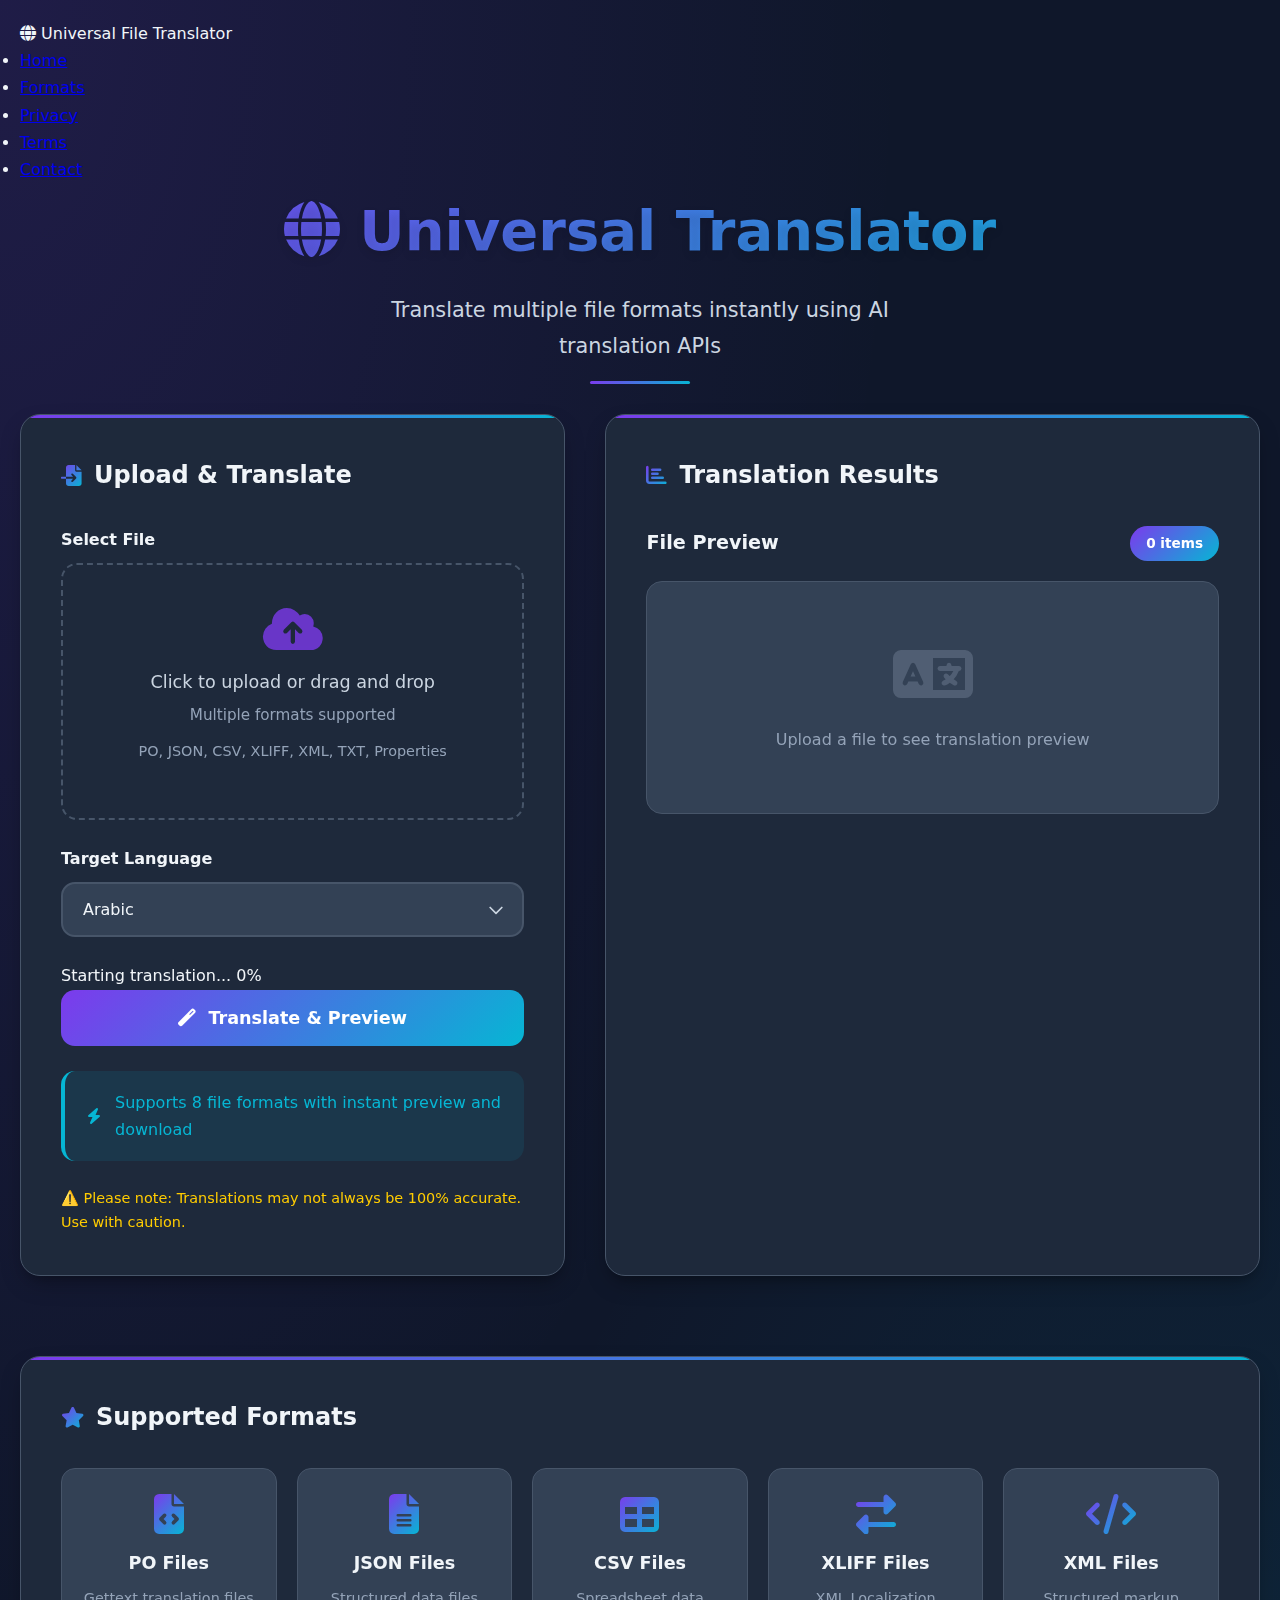
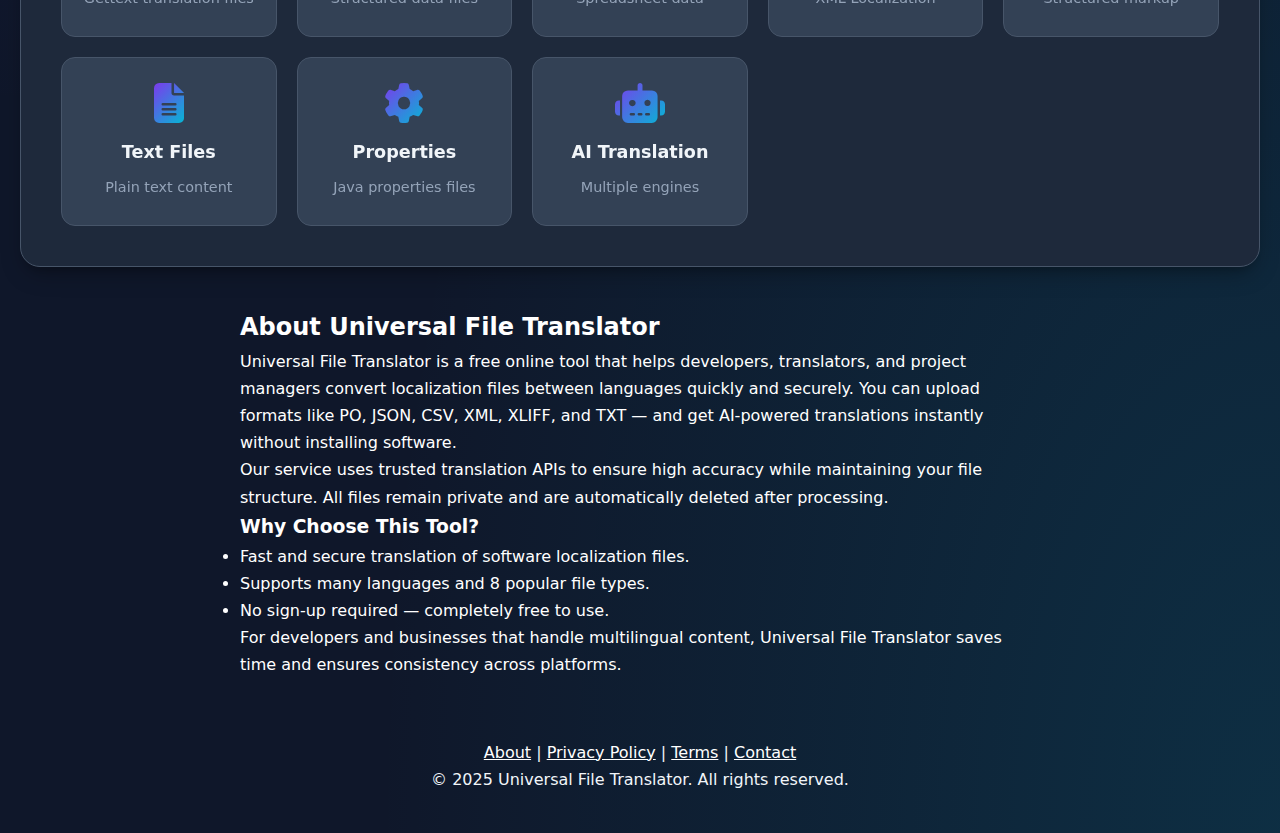
<file: templates/index.html>
<!DOCTYPE html>
<html lang="en">
<head>
    <link rel="icon" type="image/png" href="static/assets/img.png">
    <meta charset="UTF-8">
    <meta name="viewport" content="width=device-width, initial-scale=1.0">

    <!-- SEO Meta Tags -->
    <title>Universal File Translator - Translate PO, JSON, CSV, XML, XLIFF, TXT Files</title>
    <meta name="description" content="Universal File Translator helps developers and translators instantly translate PO, JSON, CSV, XML, XLIFF, and TXT files using AI-powered translation APIs. Free, secure, and no signup required.">
    <meta name="keywords" content="file translator, PO files translation, JSON translation, CSV translation, XML translation, XLIFF translation, AI translation, localization tool">
    <meta name="author" content="Universal File Translator">

    <!-- Open Graph / Social Media -->
    <meta property="og:title" content="Universal File Translator">
    <meta property="og:description" content="Instantly translate PO, JSON, CSV, XML, XLIFF, and TXT files with AI translation APIs. Free and secure.">
    <meta property="og:image" content="https://translatefiles.space/static/assets/img.png">
    <meta property="og:url" content="https://translatefiles.space/">
    <meta property="og:type" content="website">

    <!-- Twitter Card -->
    <meta name="twitter:card" content="summary_large_image">
    <meta name="twitter:title" content="Universal File Translator">
    <meta name="twitter:description" content="Translate multiple file formats instantly using AI translation APIs. Free, secure, and easy to use.">
    <meta name="twitter:image" content="https://translatefiles.space/static/assets/img.png">

    <!-- Structured Data / Schema.org -->
    <script type="application/ld+json">
    {
      "@context": "https://schema.org",
      "@type": "WebSite",
      "name": "Universal File Translator",
      "url": "https://translatefiles.space",
      "description": "Translate PO, JSON, CSV, XML, XLIFF, and TXT files instantly using AI translation APIs."
    }
    </script>

    <link rel="stylesheet" href="https://cdnjs.cloudflare.com/ajax/libs/font-awesome/6.4.0/css/all.min.css">
    <link rel="stylesheet" href="/static/css/styles.css">

    <script async src="https://pagead2.googlesyndication.com/pagead/js/adsbygoogle.js?client=ca-pub-3623846692344599" crossorigin="anonymous"></script>
</head>

<body>

    <!-- 🌐 Navigation Bar -->
    <nav>
        <div class="logo">
            <i class="fas fa-globe"></i> Universal File Translator
        </div>
        <ul>
            <li><a href="/">Home</a></li>
            <li><a href="/supported_formats">Formats</a></li>
            <li><a href="/privacy-policy">Privacy</a></li>
            <li><a href="/terms">Terms</a></li>
            <li><a href="/contact">Contact</a></li>
        </ul>
    </nav>

    <div class="container">
        <div class="header">
            <h1><i class="fas fa-globe"></i> Universal Translator</h1>
            <p>Translate multiple file formats instantly using AI translation APIs</p>
        </div>

        <div class="app-container">
            <!-- Upload Section -->
            <div class="card">
                <div class="card-title">
                    <i class="fas fa-file-import"></i>
                    Upload & Translate
                </div>

                <form id="uploadForm" enctype="multipart/form-data">
                    <div class="form-group">
                        <label for="file">Select File</label>
                        <div class="file-input-wrapper" id="fileDropZone">
                            <i class="fas fa-cloud-upload-alt file-icon"></i>
                            <div class="file-text">Click to upload or drag and drop</div>
                            <div class="file-text file-hint">Multiple formats supported</div>
                            <div class="file-formats">PO, JSON, CSV, XLIFF, XML, TXT, Properties</div>
                            <div class="file-name" id="fileName"></div>
                            <input type="file" id="file" name="file" accept=".po,.json,.csv,.xlf,.xliff,.xml,.txt,.properties" class="file-input" required>
                        </div>
                    </div>

                    <div class="form-group">
                        <label for="target_lang">Target Language</label>
                        <select id="target_lang" name="target_lang">
                            <option value="ar">Arabic</option>
                            <option value="zh">Chinese</option>
                            <option value="da">Danish</option>
                            <option value="nl">Dutch</option>
                            <option value="fr">French</option>
                            <option value="de">German</option>
                            <option value="hi">Hindi</option>
                            <option value="it">Italian</option>
                            <option value="ja">Japanese</option>
                            <option value="ko">Korean</option>
                            <option value="pl">Polish</option>
                            <option value="pt">Portuguese</option>
                            <option value="ru">Russian</option>
                            <option value="es">Spanish</option>
                            <option value="sv">Swedish</option>
                            <option value="tr">Turkish</option>
                        </select>
                    </div>

                    <div class="progress-container" id="progressContainer">
                        <div class="progress-bar" id="progressBar"></div>
                        <div class="progress-info">
                            <div class="progress-text" id="progressText">
                                <span id="batchInfo">Starting translation...</span>
                                <span class="progress-percentage" id="progressPercentage">0%</span>
                            </div>
                        </div>
                    </div>

                    <button type="submit" class="btn btn-primary" id="translateBtn">
                        <i class="fas fa-magic"></i>
                        Translate & Preview
                    </button>
                </form>

                <div class="service-info">
                    <div class="message info">
                        <i class="fas fa-bolt"></i>
                        <span>Supports 8 file formats with instant preview and download</span>
                    </div>
                </div>

                <div id="message"></div>

                <!-- Translation Disclaimer -->
                <div class="translation-disclaimer" style="color: #ffcc00; margin-top: 10px; font-size: 0.9em;">
                    ⚠️ Please note: Translations may not always be 100% accurate. Use with caution.
                </div>


                <div class="download-section hidden" id="downloadSection">
                    <a href="#" class="download-btn" id="downloadBtn">
                        <i class="fas fa-download"></i>
                        Download Translated File
                    </a>
                </div>
            </div>

            <!-- Preview Section -->
            <div class="card">
                <div class="card-title">
                    <i class="fas fa-chart-bar"></i>
                    Translation Results
                </div>

                <div class="preview-section">
                    <div class="preview-header">
                        <div class="preview-title" id="previewTitle">File Preview</div>
                        <div class="preview-count" id="previewCount">0 items</div>
                    </div>
                    <div class="preview-container" id="previewContainer">
                        <div class="preview-placeholder">
                            <i class="fas fa-language"></i>
                            <p>Upload a file to see translation preview</p>
                        </div>
                    </div>
                </div>

                <div class="stats hidden" id="statsSection">
                    <div class="stat-card">
                        <div class="stat-number" id="statTranslated">0</div>
                        <div class="stat-label">Translated</div>
                    </div>
                    <div class="stat-card">
                        <div class="stat-number" id="statSkipped">0</div>
                        <div class="stat-label">Skipped</div>
                    </div>
                    <div class="stat-card">
                        <div class="stat-number" id="statTotal">0</div>
                        <div class="stat-label">Total Strings</div>
                    </div>
                </div>
            </div>

            <ins class="adsbygoogle"
                 style="display:block"
                 data-ad-client="ca-pub-3623846692344599"
                 data-ad-slot="3859304244"
                 data-ad-format="auto"
                 data-full-width-responsive="true"></ins>
        </div>
    </div>

    <!-- Features Section -->
    <div class="features-section">
        <div class="card">
            <div class="card-title">
                <i class="fas fa-star"></i>
                Supported Formats
            </div>
            <div class="features-grid">
                <div class="feature-item"><i class="fas fa-file-code"></i><span>PO Files</span><small>Gettext translation files</small></div>
                <div class="feature-item"><i class="fas fa-file-alt"></i><span>JSON Files</span><small>Structured data files</small></div>
                <div class="feature-item"><i class="fas fa-table"></i><span>CSV Files</span><small>Spreadsheet data</small></div>
                <div class="feature-item"><i class="fas fa-exchange-alt"></i><span>XLIFF Files</span><small>XML Localization</small></div>
                <div class="feature-item"><i class="fas fa-code"></i><span>XML Files</span><small>Structured markup</small></div>
                <div class="feature-item"><i class="fas fa-file-text"></i><span>Text Files</span><small>Plain text content</small></div>
                <div class="feature-item"><i class="fas fa-cog"></i><span>Properties</span><small>Java properties files</small></div>
                <div class="feature-item"><i class="fas fa-robot"></i><span>AI Translation</span><small>Multiple engines</small></div>
            </div>
        </div>
    </div>

<section class="content-info" style="max-width:800px;margin:40px auto;text-align:left;color:#fff;">
  <h2>About Universal File Translator</h2>
  <p>Universal File Translator is a free online tool that helps developers, translators,
    and project managers convert localization files between languages quickly and securely.
    You can upload formats like PO, JSON, CSV, XML, XLIFF, and TXT — and get AI-powered
    translations instantly without installing software.</p>
  <p>Our service uses trusted translation APIs to ensure high accuracy while maintaining
    your file structure. All files remain private and are automatically deleted after processing.</p>
  <h3>Why Choose This Tool?</h3>
  <ul>
    <li>Fast and secure translation of software localization files.</li>
    <li>Supports many languages and 8 popular file types.</li>
    <li>No sign-up required — completely free to use.</li>
  </ul>
  <p>For developers and businesses that handle multilingual content, Universal File Translator
    saves time and ensures consistency across platforms.</p>
</section>

<footer class="footer" style="text-align: center; padding: 20px;">
  <p>
    <a href="/about" style="color: white">About</a> |
    <a href="/privacy-policy" style="color: white">Privacy Policy</a> |
    <a href="/terms" style="color: white">Terms</a> |
    <a href="/contact" style="color: white">Contact</a>
  </p>
  <p>© 2025 Universal File Translator. All rights reserved.</p>
</footer>

<!-- Cookie Consent -->
<div id="cookieConsent" class="cookie-consent hidden">
  <div class="cookie-content">
    <p>🍪 We use cookies to personalize content, serve ads, and analyze traffic.
      By continuing to use this site, you agree to our
      <a href="/privacy-policy">Privacy Policy</a>.
    </p>
    <button id="acceptCookies" class="btn btn-primary">Accept</button>
  </div>
</div>

<script src="/static/js/script.js"></script>
<script async src="https://pagead2.googlesyndication.com/pagead/js/adsbygoogle.js?client=ca-pub-3623846692344599" crossorigin="anonymous"></script>
<script>(adsbygoogle = window.adsbygoogle || []).push({});</script>

</body>
</html>
</file>
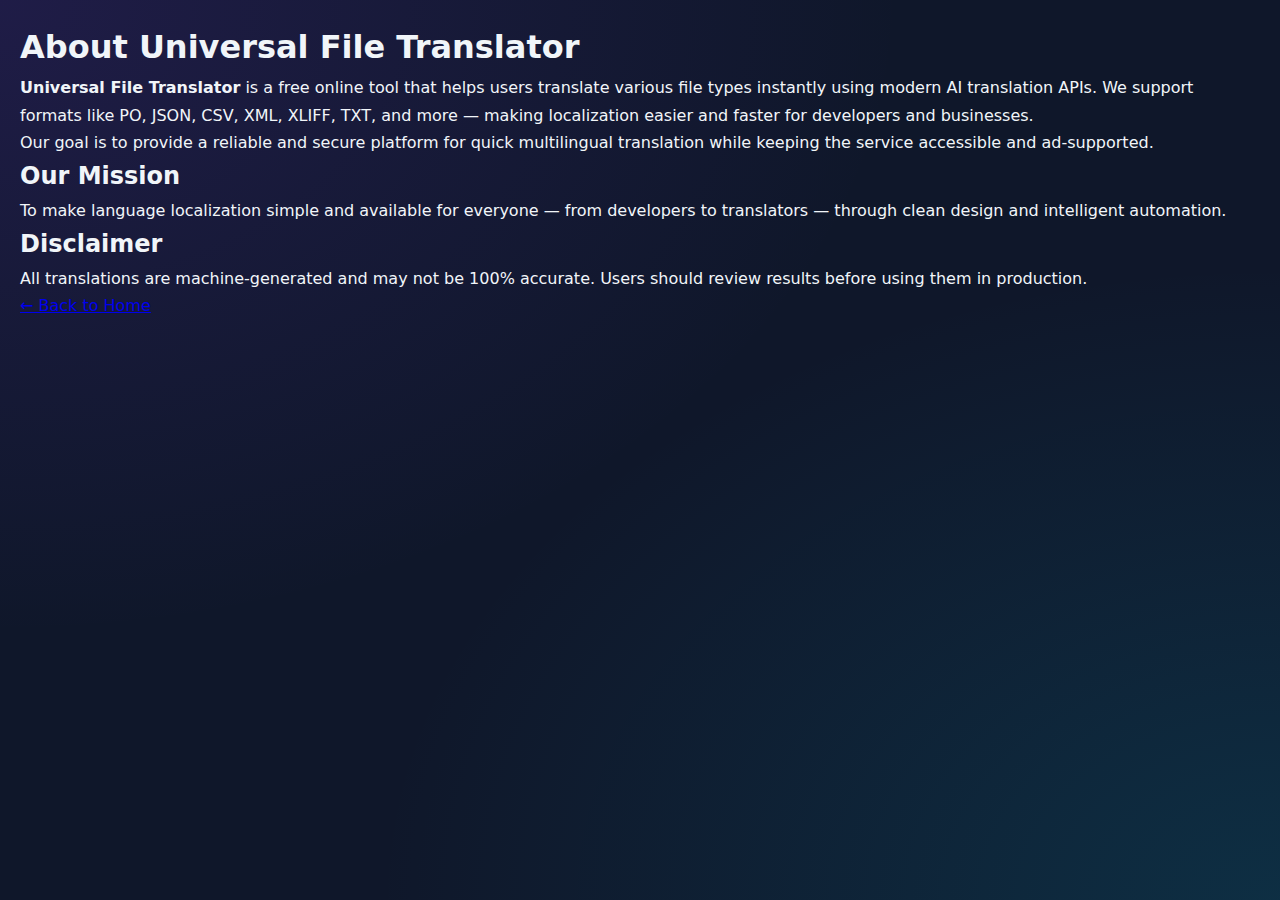
<file: templates/about.html>
<!DOCTYPE html>
<html lang="en">
<head>
  <meta charset="UTF-8">
  <meta name="viewport" content="width=device-width, initial-scale=1.0">
  <title>About | Universal File Translator</title>
  <link rel="stylesheet" href="/static/css/styles.css">
</head>
<body>
  <div class="container">
    <h1>About Universal File Translator</h1>

    <p><strong>Universal File Translator</strong> is a free online tool that helps users translate various file types instantly using modern AI translation APIs. We support formats like PO, JSON, CSV, XML, XLIFF, TXT, and more — making localization easier and faster for developers and businesses.</p>

    <p>Our goal is to provide a reliable and secure platform for quick multilingual translation while keeping the service accessible and ad-supported.</p>

    <h2>Our Mission</h2>
    <p>To make language localization simple and available for everyone — from developers to translators — through clean design and intelligent automation.</p>

    <h2>Disclaimer</h2>
    <p>All translations are machine-generated and may not be 100% accurate. Users should review results before using them in production.</p>

    <p><a href="/">← Back to Home</a></p>
  </div>
</body>
</html>
</file>
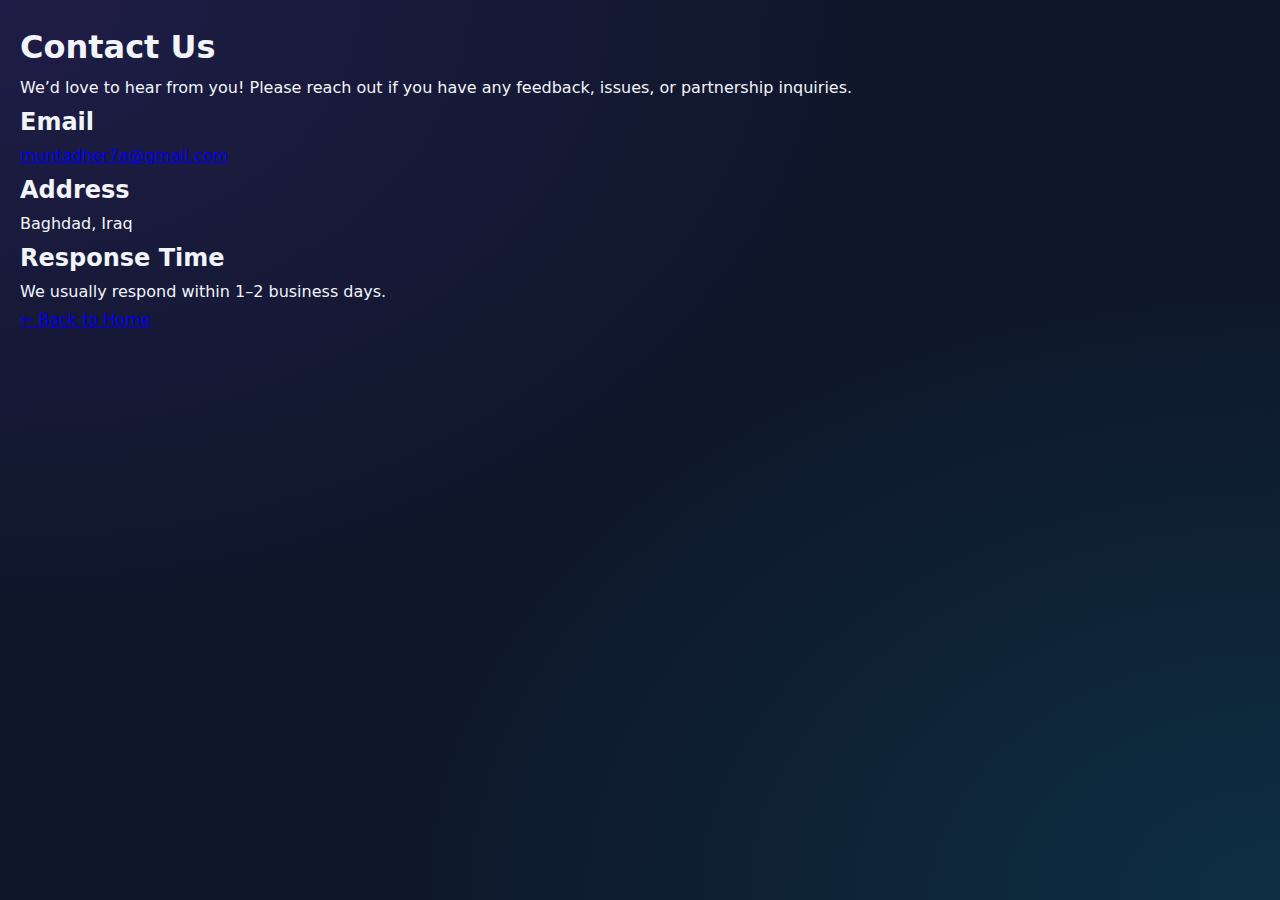
<file: templates/contact.html>
<!DOCTYPE html>
<html lang="en">
<head>
  <link rel="icon" type="image/png" href="static/assets/img.png" >
  <meta charset="UTF-8">
  <meta name="viewport" content="width=device-width, initial-scale=1.0">
  <title>Contact Us | Universal File Translator</title>
  <link rel="stylesheet" href="/static/css/styles.css">
</head>
<body>
  <div class="container">
    <h1>Contact Us</h1>
    <p>We’d love to hear from you! Please reach out if you have any feedback, issues, or partnership inquiries.</p>

    <h2>Email</h2>
    <p><a href="mailto:muntadher7a@gmail.com">muntadher7a@gmail.com</a></p>

    <h2>Address</h2>
    <p>Baghdad, Iraq</p>

    <h2>Response Time</h2>
    <p>We usually respond within 1–2 business days.</p>

    <p><a href="/">← Back to Home</a></p>
  </div>
</body>
</html>
</file>
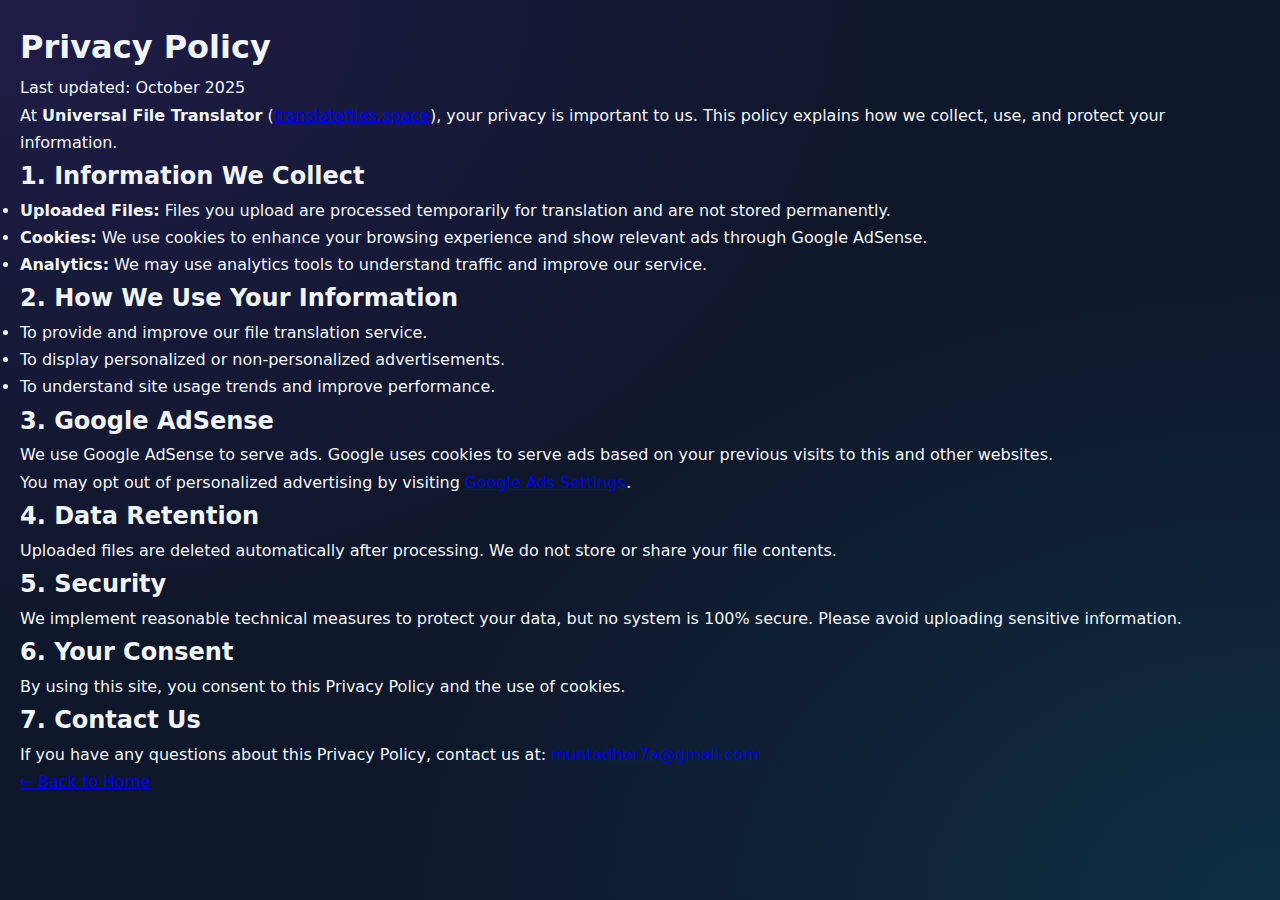
<file: templates/privacy-policy.html>
<!DOCTYPE html>
<html lang="en">
<head>
  <meta charset="UTF-8">
  <meta name="viewport" content="width=device-width, initial-scale=1.0">
  <title>Privacy Policy | Universal File Translator</title>
  <link rel="stylesheet" href="/static/css/styles.css">
</head>
<body>
  <div class="container">
    <h1>Privacy Policy</h1>
    <p>Last updated: October 2025</p>

    <p>At <strong>Universal File Translator</strong> (<a href="https://translatefiles.space">translatefiles.space</a>), your privacy is important to us. This policy explains how we collect, use, and protect your information.</p>

    <h2>1. Information We Collect</h2>
    <ul>
      <li><strong>Uploaded Files:</strong> Files you upload are processed temporarily for translation and are not stored permanently.</li>
      <li><strong>Cookies:</strong> We use cookies to enhance your browsing experience and show relevant ads through Google AdSense.</li>
      <li><strong>Analytics:</strong> We may use analytics tools to understand traffic and improve our service.</li>
    </ul>

    <h2>2. How We Use Your Information</h2>
    <ul>
      <li>To provide and improve our file translation service.</li>
      <li>To display personalized or non-personalized advertisements.</li>
      <li>To understand site usage trends and improve performance.</li>
    </ul>

    <h2>3. Google AdSense</h2>
    <p>We use Google AdSense to serve ads. Google uses cookies to serve ads based on your previous visits to this and other websites.</p>
    <p>You may opt out of personalized advertising by visiting <a href="https://adssettings.google.com/">Google Ads Settings</a>.</p>

    <h2>4. Data Retention</h2>
    <p>Uploaded files are deleted automatically after processing. We do not store or share your file contents.</p>

    <h2>5. Security</h2>
    <p>We implement reasonable technical measures to protect your data, but no system is 100% secure. Please avoid uploading sensitive information.</p>

    <h2>6. Your Consent</h2>
    <p>By using this site, you consent to this Privacy Policy and the use of cookies.</p>

    <h2>7. Contact Us</h2>
    <p>If you have any questions about this Privacy Policy, contact us at:
      <a href="mailto:muntadher7a@gmail.com">muntadher7a@gmail.com</a>
    </p>

    <p><a href="/">← Back to Home</a></p>
  </div>
</body>
</html>
</file>
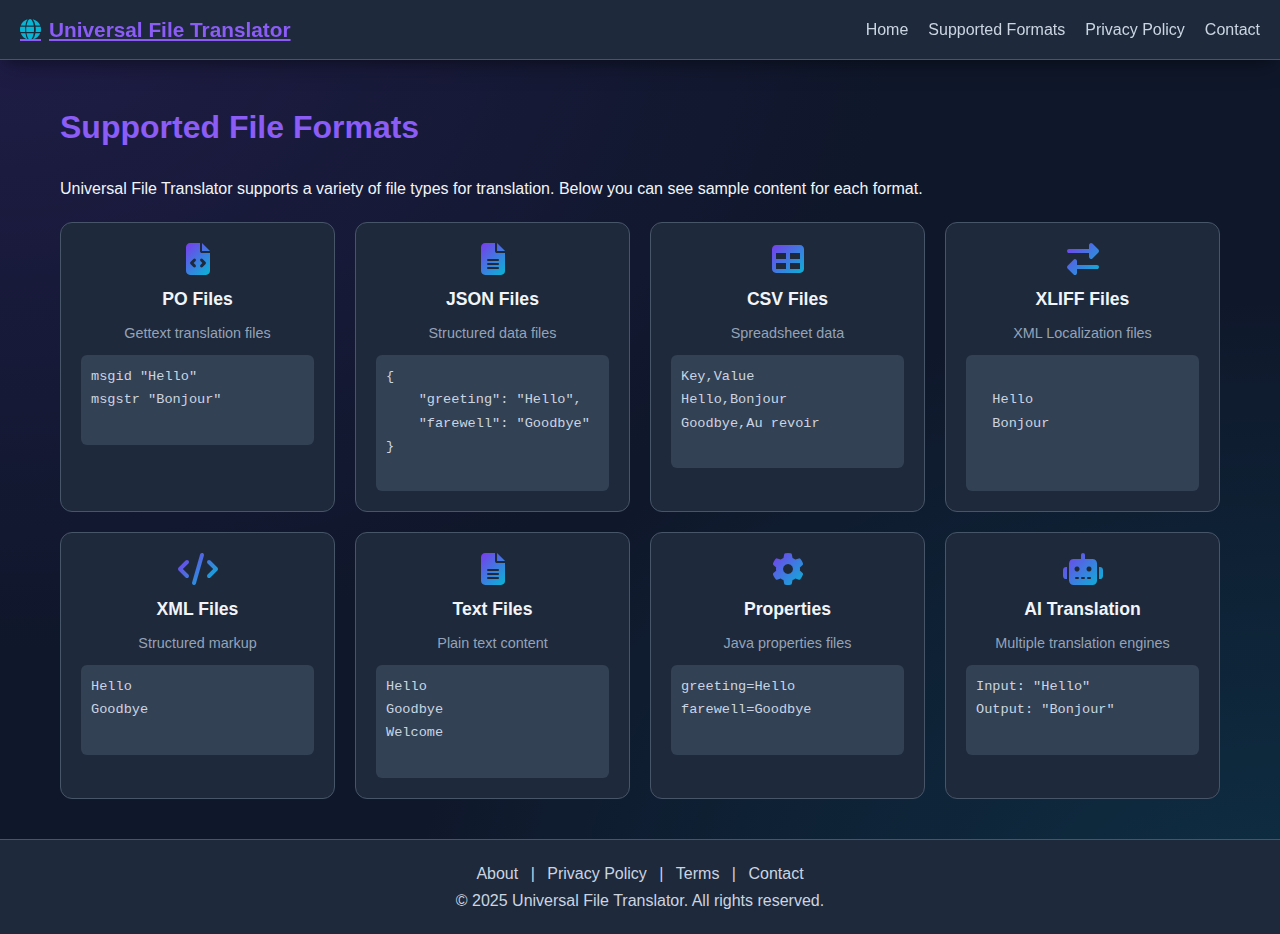
<file: templates/supported-formats.html>
<!DOCTYPE html>
<html lang="en">
<head>
    <meta charset="UTF-8">
    <meta name="viewport" content="width=device-width, initial-scale=1.0">
    <title>Supported Formats | Universal File Translator</title>
    <link rel="stylesheet" href="https://cdnjs.cloudflare.com/ajax/libs/font-awesome/6.4.0/css/all.min.css">
    <link rel="stylesheet" href="/static/css/styles.css">
    <style>
        body {
            background-color: var(--bg);
            color: var(--text);
            font-family: sans-serif;
            margin: 0;
            padding: 0;
        }

        nav {
            background-color: var(--bg-card);
            color: var(--text);
            display: flex;
            justify-content: space-between;
            align-items: center;
            padding: 12px 20px;
            box-shadow: var(--shadow);
            border-bottom: 1px solid var(--border);
            position: sticky;
            top: 0;
            z-index: 1000;
        }

        nav .logo {
            font-size: 1.3em;
            font-weight: bold;
            display: flex;
            align-items: center;
            gap: 8px;
            color: var(--primary-light);
        }

        nav .logo i {
            color: var(--secondary);
        }

        nav ul {
            list-style: none;
            display: flex;
            gap: 20px;
            margin: 0;
            padding: 0;
        }

        nav ul li a {
            color: var(--text-light);
            text-decoration: none;
            font-weight: 500;
            transition: color 0.2s, transform 0.2s;
        }

        nav ul li a:hover {
            color: var(--primary);
            transform: translateY(-1px);
        }

        .container {
            max-width: 1200px;
            margin: 40px auto;
            padding: 0 20px;
        }

        h1 {
            color: var(--primary-light);
            margin-bottom: 20px;
        }

        .features-grid {
            display: grid;
            grid-template-columns: repeat(auto-fit, minmax(220px, 1fr));
            gap: 20px;
        }

        .feature-item {
            background-color: var(--bg-card);
            border: 1px solid var(--border);
            border-radius: 12px;
            padding: 20px;
            text-align: center;
            transition: transform 0.2s, box-shadow 0.2s;
        }

        .feature-item:hover {
            transform: translateY(-5px);
            box-shadow: var(--shadow);
        }

        .feature-item i {
            font-size: 2rem;
            color: var(--primary);
            margin-bottom: 10px;
        }

        .feature-item span {
            display: block;
            font-weight: 600;
            margin-bottom: 6px;
            color: var(--text);
        }

        .feature-item small {
            color: var(--text-lighter);
            display: block;
            margin-bottom: 10px;
        }

        .feature-item pre {
            background-color: var(--bg-light);
            color: var(--text-light);
            padding: 10px;
            border-radius: 6px;
            text-align: left;
            font-size: 0.85rem;
            overflow-x: auto;
        }

        footer {
            text-align: center;
            padding: 20px;
            margin-top: 40px;
            background-color: var(--bg-card);
            color: var(--text-light);
            border-top: 1px solid var(--border);
        }

        footer a {
            color: var(--text-light);
            text-decoration: none;
            margin: 0 8px;
        }

        footer a:hover {
            color: var(--primary);
        }
    </style>
</head>
<body>
    <!-- NAVIGATION -->
    <nav>
        <a href="/" class="logo"><i class="fas fa-globe"></i> Universal File Translator</a>
        <ul>
            <li><a href="/">Home</a></li>
            <li><a href="/supported-formats">Supported Formats</a></li>
            <li><a href="/privacy-policy">Privacy Policy</a></li>
            <li><a href="/contact">Contact</a></li>
        </ul>
    </nav>

    <!-- MAIN CONTENT -->
    <div class="container">
        <h1>Supported File Formats</h1>
        <p>Universal File Translator supports a variety of file types for translation. Below you can see sample content for each format.</p>

        <div class="features-grid">

            <!-- PO File -->
            <div class="feature-item">
                <i class="fas fa-file-code"></i>
                <span>PO Files</span>
                <small>Gettext translation files</small>
                <pre>
msgid "Hello"
msgstr "Bonjour"
                </pre>
            </div>

            <!-- JSON File -->
            <div class="feature-item">
                <i class="fas fa-file-alt"></i>
                <span>JSON Files</span>
                <small>Structured data files</small>
                <pre>
{
    "greeting": "Hello",
    "farewell": "Goodbye"
}
                </pre>
            </div>

            <!-- CSV File -->
            <div class="feature-item">
                <i class="fas fa-table"></i>
                <span>CSV Files</span>
                <small>Spreadsheet data</small>
                <pre>
Key,Value
Hello,Bonjour
Goodbye,Au revoir
                </pre>
            </div>

            <!-- XLIFF File -->
            <div class="feature-item">
                <i class="fas fa-exchange-alt"></i>
                <span>XLIFF Files</span>
                <small>XML Localization files</small>
                <pre>
<trans-unit id="1">
  <source>Hello</source>
  <target>Bonjour</target>
</trans-unit>
                </pre>
            </div>

            <!-- XML File -->
            <div class="feature-item">
                <i class="fas fa-code"></i>
                <span>XML Files</span>
                <small>Structured markup</small>
                <pre>
<greeting>Hello</greeting>
<farewell>Goodbye</farewell>
                </pre>
            </div>

            <!-- TXT File -->
            <div class="feature-item">
                <i class="fas fa-file-text"></i>
                <span>Text Files</span>
                <small>Plain text content</small>
                <pre>
Hello
Goodbye
Welcome
                </pre>
            </div>

            <!-- Properties File -->
            <div class="feature-item">
                <i class="fas fa-cog"></i>
                <span>Properties</span>
                <small>Java properties files</small>
                <pre>
greeting=Hello
farewell=Goodbye
                </pre>
            </div>

            <!-- AI Translation -->
            <div class="feature-item">
                <i class="fas fa-robot"></i>
                <span>AI Translation</span>
                <small>Multiple translation engines</small>
                <pre>
Input: "Hello"
Output: "Bonjour"
                </pre>
            </div>

        </div>
    </div>

    <!-- FOOTER -->
    <footer>
        <p>
            <a href="/about">About</a> |
            <a href="/privacy-policy">Privacy Policy</a> |
            <a href="/terms">Terms</a> |
            <a href="/contact">Contact</a>
        </p>
        <p>© 2025 Universal File Translator. All rights reserved.</p>
    </footer>
</body>
</html>
</file>
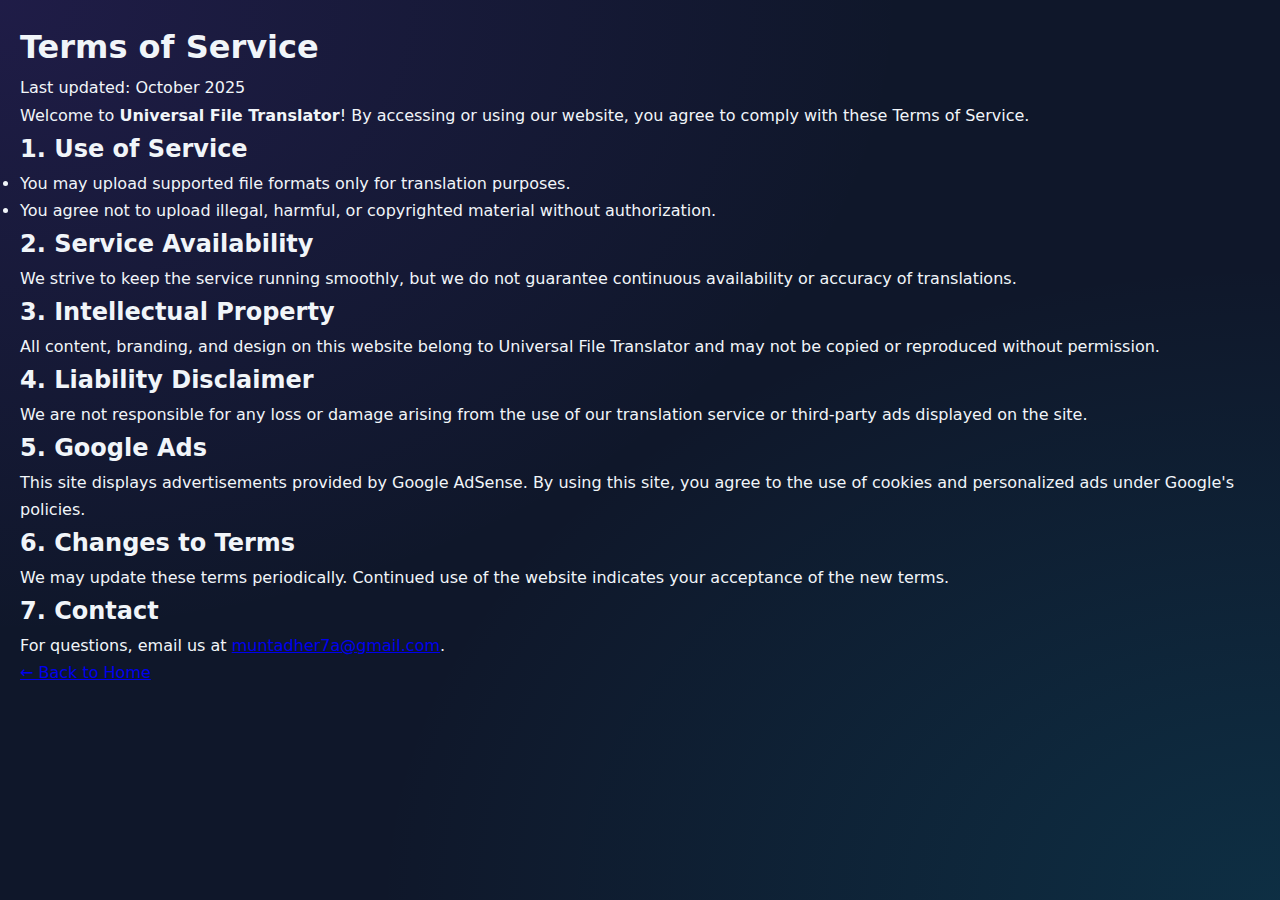
<file: templates/terms.html>
<!DOCTYPE html>
<html lang="en">
<head>
  <link rel="icon" type="image/png" href="static/assets/img.png" >
  <meta charset="UTF-8">
  <meta name="viewport" content="width=device-width, initial-scale=1.0">
  <title>Terms of Service | Universal File Translator</title>
  <link rel="stylesheet" href="/static/css/styles.css">
</head>
<body>
  <div class="container">
    <h1>Terms of Service</h1>
    <p>Last updated: October 2025</p>

    <p>Welcome to <strong>Universal File Translator</strong>! By accessing or using our website, you agree to comply with these Terms of Service.</p>

    <h2>1. Use of Service</h2>
    <ul>
      <li>You may upload supported file formats only for translation purposes.</li>
      <li>You agree not to upload illegal, harmful, or copyrighted material without authorization.</li>
    </ul>

    <h2>2. Service Availability</h2>
    <p>We strive to keep the service running smoothly, but we do not guarantee continuous availability or accuracy of translations.</p>

    <h2>3. Intellectual Property</h2>
    <p>All content, branding, and design on this website belong to Universal File Translator and may not be copied or reproduced without permission.</p>

    <h2>4. Liability Disclaimer</h2>
    <p>We are not responsible for any loss or damage arising from the use of our translation service or third-party ads displayed on the site.</p>

    <h2>5. Google Ads</h2>
    <p>This site displays advertisements provided by Google AdSense. By using this site, you agree to the use of cookies and personalized ads under Google's policies.</p>

    <h2>6. Changes to Terms</h2>
    <p>We may update these terms periodically. Continued use of the website indicates your acceptance of the new terms.</p>

    <h2>7. Contact</h2>
    <p>For questions, email us at <a href="mailto:muntadher7a@gmail.com">muntadher7a@gmail.com</a>.</p>

    <p><a href="/" >← Back to Home</a></p>
  </div>
</body>
</html>
</file>
<file: static/css/styles.css>
:root {
    --primary: #7c3aed;
    --primary-dark: #6d28d9;
    --primary-light: #8b5cf6;
    --secondary: #06b6d4;
    --secondary-dark: #0891b2;
    --accent: #f59e0b;
    --success: #10b981;
    --warning: #f59e0b;
    --error: #ef4444;
    --bg: #0f172a;
    --bg-card: #1e293b;
    --bg-light: #334155;
    --text: #f1f5f9;
    --text-light: #cbd5e1;
    --text-lighter: #94a3b8;
    --border: #475569;
    --shadow: 0 10px 25px -5px rgba(0, 0, 0, 0.3), 0 8px 10px -6px rgba(0, 0, 0, 0.2);
    --gradient: linear-gradient(135deg, #7c3aed 0%, #06b6d4 100%);
}

* {
    margin: 0;
    padding: 0;
    box-sizing: border-box;
}

body {
    font-family: 'Inter', 'Segoe UI', system-ui, -apple-system, sans-serif;
    background: var(--bg);
    color: var(--text);
    line-height: 1.7;
    min-height: 100vh;
    padding: 20px;
    background-image:
        radial-gradient(at 0% 0%, rgba(124, 58, 237, 0.15) 0px, transparent 50%),
        radial-gradient(at 100% 100%, rgba(6, 182, 212, 0.15) 0px, transparent 50%);
}

.container {
    max-width: 1400px;
    margin: 0 auto;
}

.header {
    text-align: center;
    margin-bottom: 50px;
    position: relative;
}

.header::after {
    content: '';
    position: absolute;
    bottom: -20px;
    left: 50%;
    transform: translateX(-50%);
    width: 100px;
    height: 3px;
    background: var(--gradient);
    border-radius: 2px;
}

.header h1 {
    font-size: 3.5rem;
    font-weight: 800;
    margin-bottom: 15px;
    background: var(--gradient);
    -webkit-background-clip: text;
    -webkit-text-fill-color: transparent;
    background-clip: text;
    text-shadow: 0 4px 8px rgba(0, 0, 0, 0.1);
}

.header p {
    font-size: 1.3rem;
    color: var(--text-light);
    max-width: 600px;
    margin: 0 auto;
}

.app-container {
    display: grid;
    grid-template-columns: 1fr 1.2fr;
    gap: 40px;
    margin-bottom: 40px;
}

@media (max-width: 1024px) {
    .app-container {
        grid-template-columns: 1fr;
        gap: 30px;
    }

    .header h1 {
        font-size: 2.8rem;
    }
}

.card {
    background: var(--bg-card);
    border-radius: 20px;
    padding: 40px;
    box-shadow: var(--shadow);
    border: 1px solid var(--border);
    backdrop-filter: blur(10px);
    transition: all 0.3s ease;
    position: relative;
    overflow: hidden;
}

.card::before {
    content: '';
    position: absolute;
    top: 0;
    left: 0;
    right: 0;
    height: 3px;
    background: var(--gradient);
}

.card:hover {
    transform: translateY(-5px);
    box-shadow: 0 20px 40px -10px rgba(0, 0, 0, 0.4);
}

.card-title {
    font-size: 1.5rem;
    font-weight: 700;
    margin-bottom: 30px;
    color: var(--text);
    display: flex;
    align-items: center;
    gap: 12px;
}

.card-title i {
    font-size: 1.3rem;
    background: var(--gradient);
    -webkit-background-clip: text;
    -webkit-text-fill-color: transparent;
    background-clip: text;
}

.form-group {
    margin-bottom: 25px;
}

label {
    display: block;
    margin-bottom: 10px;
    font-weight: 600;
    color: var(--text);
    font-size: 1rem;
}

.file-input-wrapper {
    position: relative;
    border: 2px dashed var(--border);
    border-radius: 16px;
    padding: 40px 30px;
    text-align: center;
    transition: all 0.3s ease;
    background: rgba(30, 41, 59, 0.5);
    cursor: pointer;
}

.file-input-wrapper:hover {
    border-color: var(--primary);
    background: rgba(124, 58, 237, 0.05);
    transform: scale(1.02);
}

.file-input-wrapper.has-file {
    border-color: var(--success);
    background: rgba(16, 185, 129, 0.05);
}

.file-input {
    position: absolute;
    top: 0;
    left: 0;
    width: 100%;
    height: 100%;
    opacity: 0;
    cursor: pointer;
}

.file-icon {
    font-size: 3rem;
    color: var(--primary);
    margin-bottom: 15px;
    opacity: 0.8;
}

.file-text {
    font-size: 1.1rem;
    color: var(--text-light);
    margin-bottom: 5px;
}

.file-hint {
    font-size: 0.95rem;
    color: var(--text-lighter);
}

.file-name {
    margin-top: 15px;
    font-weight: 600;
    color: var(--success);
    font-size: 1rem;
}

.file-formats {
    margin-top: 10px;
    font-size: 0.9rem;
    color: var(--text-lighter);
}

select, button {
    padding: 16px 20px;
    border: 2px solid var(--border);
    border-radius: 14px;
    font-size: 1rem;
    transition: all 0.3s ease;
    font-family: inherit;
}

select {
    width: 100%;
    background: var(--bg-light);
    color: var(--text);
    cursor: pointer;
    appearance: none;
    background-image: url("data:image/svg+xml,%3Csvg xmlns='http://www.w3.org/2000/svg' fill='none' viewBox='0 0 24 24' stroke='%23cbd5e1'%3E%3Cpath stroke-linecap='round' stroke-linejoin='round' stroke-width='2' d='M19 9l-7 7-7-7'%3E%3C/path%3E%3C/svg%3E");
    background-repeat: no-repeat;
    background-position: right 16px center;
    background-size: 20px;
}

select:focus {
    outline: none;
    border-color: var(--primary);
    box-shadow: 0 0 0 3px rgba(124, 58, 237, 0.2);
}

.btn {
    border: none;
    font-weight: 600;
    cursor: pointer;
    display: flex;
    align-items: center;
    justify-content: center;
    gap: 12px;
    padding: 18px 24px;
    transition: all 0.3s ease;
    font-size: 1.1rem;
    border-radius: 14px;
    width: 100%;
}

.btn-primary {
    background: var(--gradient);
    color: white;
    position: relative;
    overflow: hidden;
}

.btn-primary::before {
    content: '';
    position: absolute;
    top: 0;
    left: -100%;
    width: 100%;
    height: 100%;
    background: linear-gradient(90deg, transparent, rgba(255,255,255,0.2), transparent);
    transition: left 0.5s;
}

.btn-primary:hover::before {
    left: 100%;
}

.btn-primary:hover {
    transform: translateY(-2px);
    box-shadow: 0 10px 25px -5px rgba(124, 58, 237, 0.4);
}

.btn:disabled {
    background: var(--bg-light);
    color: var(--text-lighter);
    cursor: not-allowed;
    transform: none;
    box-shadow: none;
}

.service-info {
    margin: 25px 0;
}

.service-info .message {
    margin: 0;
    border-left: 4px solid var(--primary);
}

.message {
    padding: 18px 22px;
    border-radius: 14px;
    margin: 25px 0;
    display: flex;
    align-items: center;
    gap: 14px;
    border-left: 4px solid transparent;
}

.message.success {
    background: rgba(16, 185, 129, 0.1);
    color: #10b981;
    border-left-color: #10b981;
}

.message.error {
    background: rgba(239, 68, 68, 0.1);
    color: #ef4444;
    border-left-color: #ef4444;
}

.message.info {
    background: rgba(6, 182, 212, 0.1);
    color: #06b6d4;
    border-left-color: #06b6d4;
}

.message.warning {
    background: rgba(245, 158, 11, 0.1);
    color: #f59e0b;
    border-left-color: #f59e0b;
}

.download-section {
    text-align: center;
    margin-top: 30px;
}

.download-btn {
    display: inline-flex;
    align-items: center;
    gap: 12px;
    background: var(--success);
    color: white;
    padding: 16px 32px;
    border-radius: 14px;
    text-decoration: none;
    font-weight: 600;
    transition: all 0.3s ease;
    font-size: 1.1rem;
}

.download-btn:hover {
    background: #0da271;
    transform: translateY(-2px);
    box-shadow: 0 8px 20px -5px rgba(16, 185, 129, 0.4);
}

.preview-section {
    margin-top: 30px;
}

.preview-header {
    display: flex;
    justify-content: space-between;
    align-items: center;
    margin-bottom: 20px;
}

.preview-title {
    font-size: 1.2rem;
    font-weight: 700;
    color: var(--text);
}

.preview-count {
    background: var(--gradient);
    color: white;
    padding: 6px 16px;
    border-radius: 20px;
    font-size: 0.85rem;
    font-weight: 600;
}

.preview-container {
    max-height: 500px;
    overflow-y: auto;
    border: 1px solid var(--border);
    border-radius: 16px;
    background: var(--bg-light);
}

.preview-item {
    padding: 20px;
    border-bottom: 1px solid var(--border);
    transition: background 0.2s ease;
}

.preview-item:hover {
    background: rgba(255, 255, 255, 0.02);
}

.preview-item:last-child {
    border-bottom: none;
}

.preview-original, .preview-translated {
    padding: 15px;
    background: var(--bg-card);
    border-radius: 12px;
    border: 1px solid var(--border);
    margin-bottom: 12px;
}

.preview-translated.success {
    border-left: 4px solid var(--success);
}

.preview-translated.error {
    border-left: 4px solid var(--error);
}

.preview-label {
    font-size: 0.8rem;
    text-transform: uppercase;
    color: var(--text-lighter);
    margin-bottom: 8px;
    font-weight: 600;
    letter-spacing: 0.5px;
}

.preview-text {
    font-size: 0.95rem;
    line-height: 1.5;
    word-break: break-word;
}

.preview-placeholder {
    text-align: center;
    padding: 60px 40px;
    color: var(--text-lighter);
}

.preview-placeholder i {
    font-size: 4rem;
    margin-bottom: 20px;
    opacity: 0.3;
}

.stats {
    display: grid;
    grid-template-columns: repeat(auto-fit, minmax(120px, 1fr));
    gap: 15px;
    margin-top: 30px;
}

.stat-card {
    background: var(--bg-light);
    padding: 20px 15px;
    border-radius: 14px;
    text-align: center;
    border: 1px solid var(--border);
    transition: transform 0.2s ease;
}

.stat-card:hover {
    transform: translateY(-2px);
}

.stat-number {
    font-size: 2.2rem;
    font-weight: 800;
    color: var(--primary);
    margin-bottom: 5px;
    background: var(--gradient);
    -webkit-background-clip: text;
    -webkit-text-fill-color: transparent;
    background-clip: text;
}

.stat-label {
    font-size: 0.85rem;
    color: var(--text-lighter);
    font-weight: 600;
    text-transform: uppercase;
    letter-spacing: 0.5px;
}

.loading {
    display: inline-block;
    width: 22px;
    height: 22px;
    border: 3px solid rgba(255, 255, 255, 0.3);
    border-radius: 50%;
    border-top-color: white;
    animation: spin 1s ease-in-out infinite;
}

@keyframes spin {
    to { transform: rotate(360deg); }
}

.hidden {
    display: none;
}

.fade-in {
    animation: fadeIn 0.5s ease-in;
}

@keyframes fadeIn {
    from { opacity: 0; transform: translateY(15px); }
    to { opacity: 1; transform: translateY(0); }
}

/* Scrollbar styling */
.preview-container::-webkit-scrollbar {
    width: 8px;
}

.preview-container::-webkit-scrollbar-track {
    background: var(--bg-light);
    border-radius: 4px;
}

.preview-container::-webkit-scrollbar-thumb {
    background: var(--primary);
    border-radius: 4px;
}

.preview-container::-webkit-scrollbar-thumb:hover {
    background: var(--primary-dark);
}

/* Responsive design */
@media (max-width: 768px) {
    body {
        padding: 15px;
    }

    .card {
        padding: 25px;
    }

    .header h1 {
        font-size: 2.2rem;
    }

    .header p {
        font-size: 1.1rem;
    }

    .file-input-wrapper {
        padding: 30px 20px;
    }
}

/* Add these styles to the existing CSS file */

.features-section {
    margin-top: 40px;
}

.features-grid {
    display: grid;
    grid-template-columns: repeat(auto-fit, minmax(200px, 1fr));
    gap: 20px;
    margin-top: 20px;
}

.feature-item {
    background: var(--bg-light);
    padding: 25px 20px;
    border-radius: 14px;
    text-align: center;
    border: 1px solid var(--border);
    transition: all 0.3s ease;
    position: relative;
    overflow: hidden;
}

.feature-item::before {
    content: '';
    position: absolute;
    top: 0;
    left: 0;
    right: 0;
    height: 3px;
    background: var(--gradient);
    opacity: 0;
    transition: opacity 0.3s ease;
}

.feature-item:hover {
    transform: translateY(-5px);
    border-color: var(--primary);
}

.feature-item:hover::before {
    opacity: 1;
}

.feature-item i {
    font-size: 2.5rem;
    margin-bottom: 15px;
    background: var(--gradient);
    -webkit-background-clip: text;
    -webkit-text-fill-color: transparent;
    background-clip: text;
}

.feature-item span {
    display: block;
    font-weight: 700;
    color: var(--text);
    margin-bottom: 5px;
    font-size: 1.1rem;
}

.feature-item small {
    color: var(--text-lighter);
    font-size: 0.9rem;
}

/* Responsive features grid */
@media (max-width: 768px) {
    .features-grid {
        grid-template-columns: repeat(auto-fit, minmax(150px, 1fr));
        gap: 15px;
    }

    .feature-item {
        padding: 20px 15px;
    }

    .feature-item i {
        font-size: 2rem;
    }
}

/* Cookie Consent Banner */
.cookie-consent {
  position: fixed;
  bottom: 20px;
  left: 50%;
  transform: translateX(-50%);
  width: 90%;
  max-width: 600px;
  background: #222;
  color: #fff;
  border-radius: 12px;
  box-shadow: 0 4px 12px rgba(0,0,0,0.3);
  padding: 16px 20px;
  font-size: 15px;
  z-index: 10000;
  display: flex;
  justify-content: space-between;
  align-items: center;
  animation: fadeIn 0.5s ease-in-out;
}

.cookie-consent a {
  color: #0af;
  text-decoration: underline;
}

.cookie-consent .btn {
  background: #0af;
  color: white;
  border: none;
  border-radius: 6px;
  padding: 8px 16px;
  cursor: pointer;
  font-weight: 600;
}

.cookie-consent .btn:hover {
  background: #08c;
}

.cookie-consent.hidden {
  display: none;
}

@keyframes fadeIn {
  from { opacity: 0; transform: translate(-50%, 20px); }
  to { opacity: 1; transform: translate(-50%, 0); }
}
</file>
